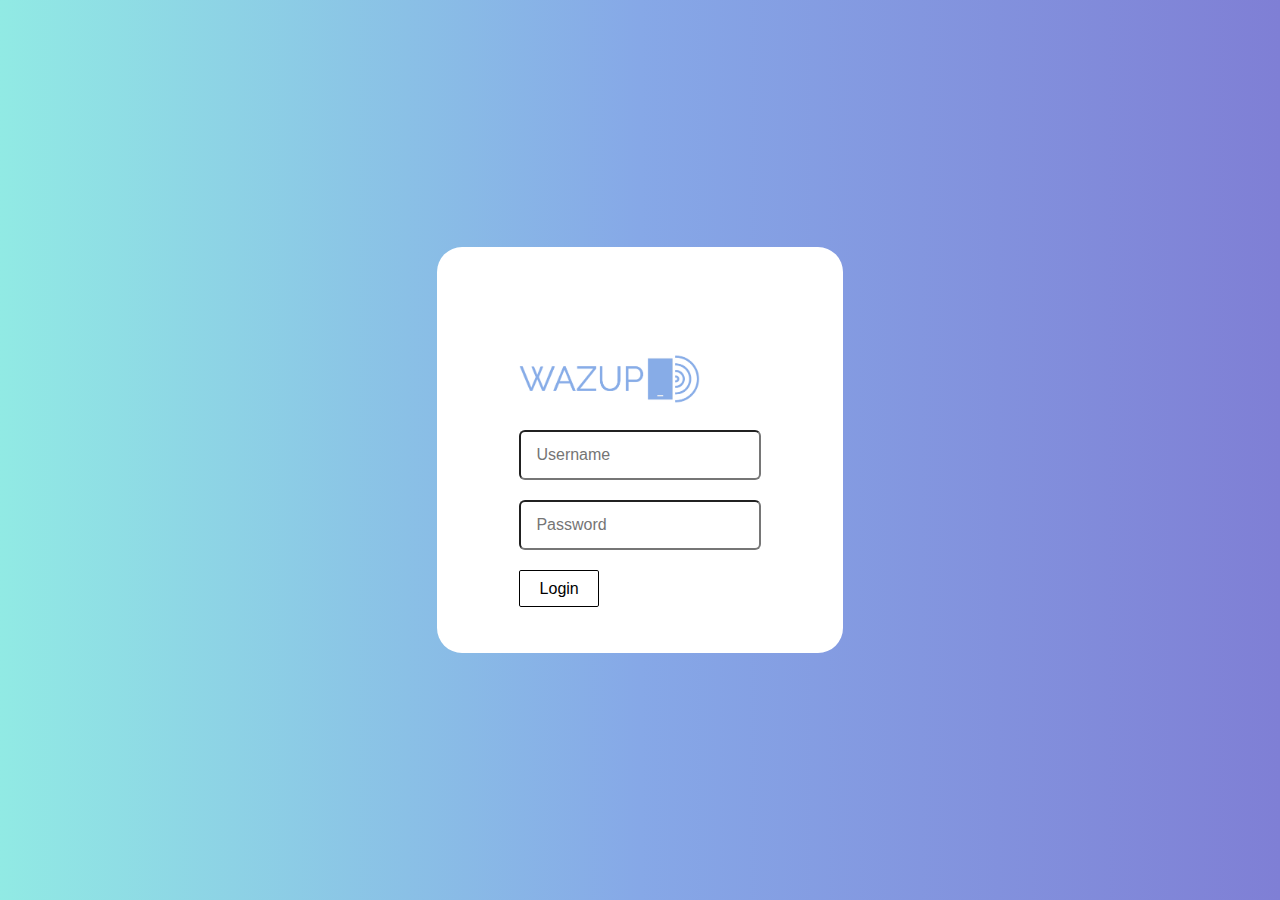
<file: index-backup.html>
<!DOCTYPE html>
<html lang="en">
<head>
    <title>WAZUP Login</title>
    <meta charset="utf-8">
    <meta name="viewport" content="width=device-width, initial-scale=1, shrink-to-fit=no">
    <script src="https://ajax.googleapis.com/ajax/libs/jquery/3.5.1/jquery.min.js"></script>
    
    <!-- Bootstrap CSS -->
    <link rel="stylesheet" href="https://maxcdn.bootstrapcdn.com/bootstrap/4.0.0/css/bootstrap.min.css" integrity="sha384-Gn5384xqQ1aoWXA+058RXPxPg6fy4IWvTNh0E263XmFcJlSAwiGgFAW/dAiS6JXm" crossorigin="anonymous">

    <link rel="stylesheet" href="style/main.css">
</head>
<body>
    <div class="row h-100">
        <div class="col-4 offset-4 my-auto">
            <div id="login" class="tile embed-responsive embed-responsive-1by1">
                <div class="h-100 col-8 offset-2 embed-responsive-item align-middle inputs">
                    <img class="logo" src="images/logo-blue.png">
                    <input id="username" type="text" class="col-md-12" placeholder="Username">
                    <input id="password" type="password" class="col-md-12" placeholder="Password">

                    <a href="#" class="button1">Login</a>
                </div>
            </div>
        </div>
    </div>
</body>
</html>
</file>
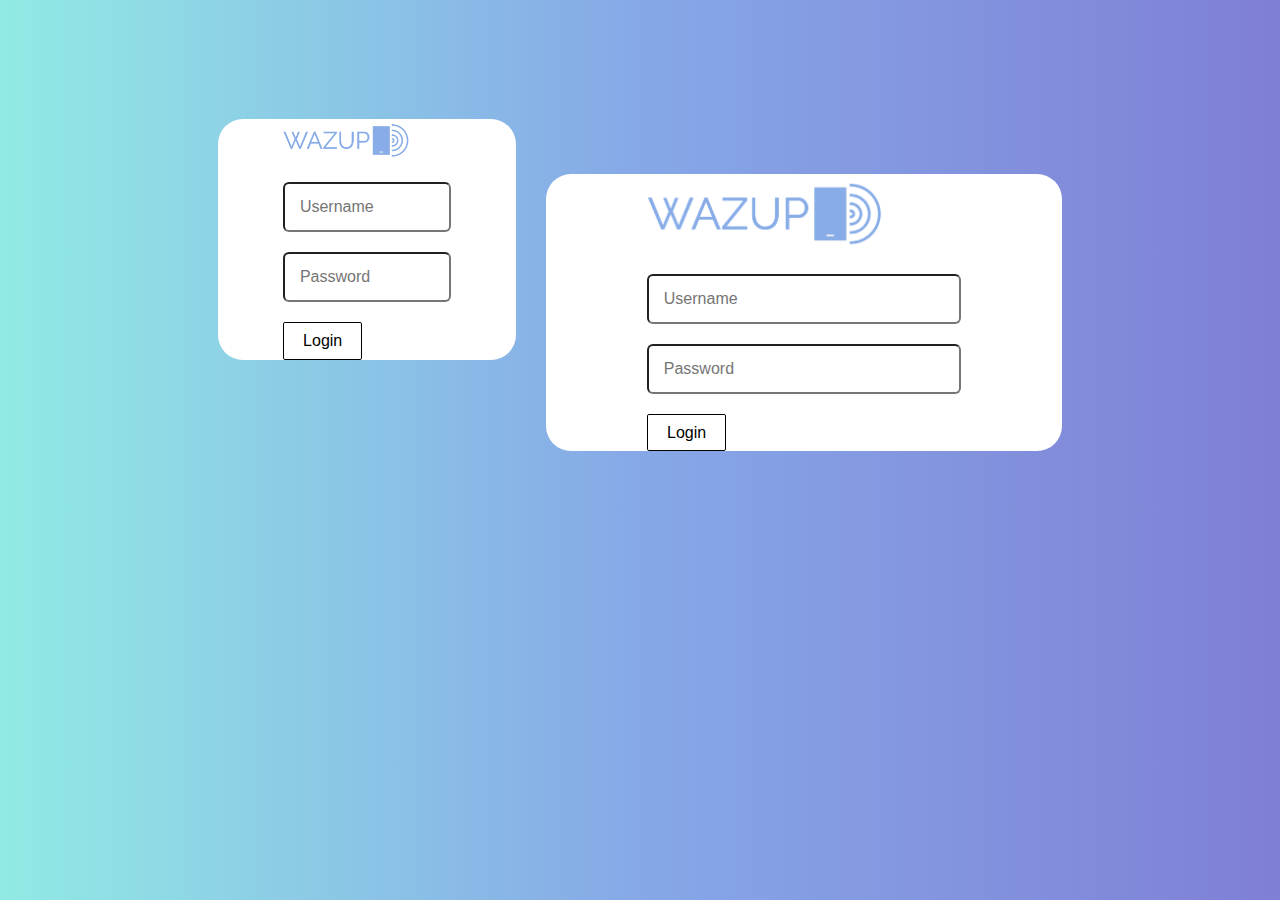
<file: main.html>
<!DOCTYPE html>
<html lang="en">
<head>
    <title>WAZUP</title>
    <meta charset="utf-8">
    <meta name="viewport" content="width=device-width, initial-scale=1, shrink-to-fit=no">
    <script src="https://ajax.googleapis.com/ajax/libs/jquery/3.5.1/jquery.min.js"></script>
    
    <!-- Bootstrap CSS -->
    <link rel="stylesheet" href="https://maxcdn.bootstrapcdn.com/bootstrap/4.0.0/css/bootstrap.min.css" integrity="sha384-Gn5384xqQ1aoWXA+058RXPxPg6fy4IWvTNh0E263XmFcJlSAwiGgFAW/dAiS6JXm" crossorigin="anonymous">

    <link rel="stylesheet" href="style/main.css">
</head>
<body>
    <div class="row h-100">
        <div class="col-3 offset-2 my-auto convListTile">
            <div id="login" class="tile">
                <div class="h-100 col-8 offset-2 embed-responsive-item align-middle inputs">
                    <img class="logo" src="images/logo-blue.png">
                    <input id="username" type="text" class="col-md-12" placeholder="Username">
                    <input id="password" type="password" class="col-md-12" placeholder="Password">

                    <a href="#" class="button1">Login</a>
                </div>
            </div>
        </div>
        <div class="col-5 my-auto convTile">
            <div id="login" class="tile">
                <div class="h-100 col-8 offset-2 embed-responsive-item align-middle inputs">
                    <img class="logo" src="images/logo-blue.png">
                    <input id="username" type="text" class="col-md-12" placeholder="Username">
                    <input id="password" type="password" class="col-md-12" placeholder="Password">

                    <a href="#" class="button1">Login</a>
                </div>
            </div>
        </div>
    </div>
</body>
</html>
</file>
<file: style/main.css>
@import url('https://maxcdn.bootstrapcdn.com/bootstrap/4.0.0-alpha.6/css/bootstrap.min.css');

body,html{
    height: 100%;
    background: #7F7FD5;
    background: -webkit-linear-gradient(to right, #91EAE4, #86A8E7, #7F7FD5);
    background: linear-gradient(to right, #91EAE4, #86A8E7, #7F7FD5);
}

.tile {
    background-color: white;
    border-radius: 25px;
}

.innerTile {
    background-color: black;
    border-radius: 25px;
}

.inputs {
    vertical-align: middle;
    margin-top: 25%;
}

input {
    border-radius: 6px;
    margin-top: 20px;
    height: 50px;
}

.logo {
    width: 75%;
}

.convTile {
    height: 90%;
}

.convListTile {
    height: 90%;
}

a.button1 {
    margin-top: 20px;
    display:inline-block;
    padding:0.35em 1.2em;
    border:0.1em solid #000000;
    border-radius:0.12em;
    box-sizing: border-box;
    text-decoration:none;
    font-family:'Roboto',sans-serif;
    font-weight:300;
    color:#000000;
    text-align:center;
    transition: all 0.2s;
}

a.button1:hover{
    color:#87ACE7;
    background-color:#000000;
}
/* @media all and (max-width:30em){
    a.button1{
        display:block;
        margin:0.4em auto;
    }
} */
</file>
